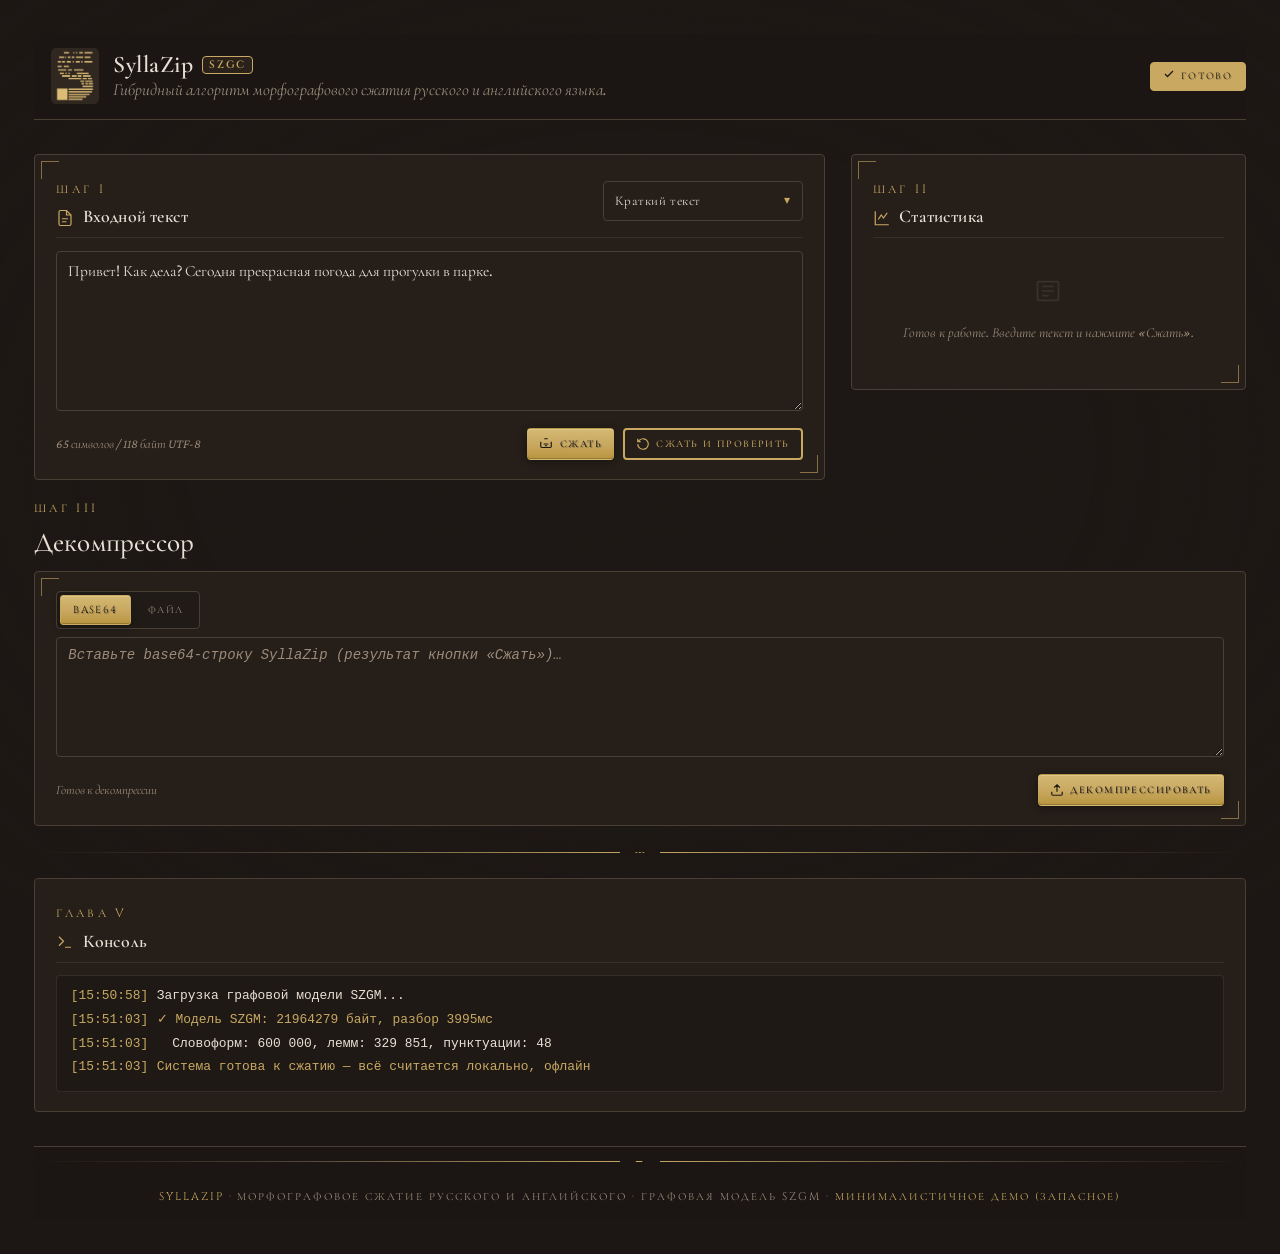
<file: web/index.html>
<!DOCTYPE html>
<html lang="ru">
<head>
  <meta charset="utf-8" />
  <meta name="viewport" content="width=device-width, initial-scale=1.0" />
  <meta name="description" content="SyllaZip (SZGC) — морфографовое сжатие русского и английского текста: словарь словоформ + детерминированная графовая модель контекста + целочисленный range-кодер." />
  <meta name="author" content="SyllaZip Project" />
  <title>SyllaZip — Морфографовое сжатие русского и английского</title>

  <link rel="icon" href="./favicon.ico" sizes="any" />
  <link rel="icon" type="image/png" href="./icons/icon-192.png" />
  <link rel="apple-touch-icon" href="./apple-touch-icon.png" />

  <!-- Styles — academia tokens, then components -->
  <link rel="stylesheet" href="./css/academia.css" />
  <link rel="stylesheet" href="./css/components.css" />
</head>
<body>
  <!-- ===================== Header ===================== -->
  <header class="site-header">
    <div class="container-wide site-header__inner">
      <div class="site-header__brand">
        <img src="./images/SyllazipWeb.png" alt="SyllaZip" class="site-header__logo" style="margin-left: 1rem" />
        <div>
          <h1 class="site-header__title">
            SyllaZip <span class="ver">SZGC</span>
          </h1>
          <p class="site-header__subtitle">
            Гибридный алгоритм морфографового сжатия русского и английского языка.
          </p>
        </div>
      </div>
      <div id="status-badge" class="status-badge status-badge--loading" title="Статус системы">
        <span id="status-icon"><span class="status-badge__spinner"></span></span>
        <span id="status-text">Инициализация…</span>
      </div>
    </div>
  </header>

  <!-- ===================== Main ===================== -->
  <main class="container-wide section">

    <!-- Loading progress card (visible during init only) -->
    <div id="loading-card" class="card mb-2" style="display:none;">
      <div class="loading-card">
        <div class="spinner"></div>
        <div>
          <p class="spinner-label" id="loading-text">Загрузка…</p>
          <p class="spinner-sub" id="loading-sub">Загрузка графовой модели SZGM…</p>
        </div>
      </div>
    </div>

    <!-- ====== Входной текст + Статистика ====== -->
    <div class="grid-2">

      <!-- Input -->
      <div class="space-y-2">
        <div class="card corner-flourish card--hover">
          <div class="card__header">
            <div>
              <span class="volume-label">Шаг I</span>
              <h2 class="card__title">
                <svg class="icon" viewBox="0 0 24 24" fill="none" stroke="currentColor" stroke-width="1.6">
                  <path d="M14 2H6a2 2 0 0 0-2 2v16a2 2 0 0 0 2 2h12a2 2 0 0 0 2-2V8z"/>
                  <path d="M14 2v6h6M8 13h8M8 17h6"/>
                </svg>
                Входной текст
              </h2>
            </div>
            <div class="sample-select">
              <select id="sample-select" aria-label="Образец текста" disabled>
                <option value="" disabled>— Образец —</option>
              </select>
            </div>
          </div>

          <textarea
            id="input-text"
            class="textarea"
            placeholder="Введите текст для сжатия…"
            disabled
          ></textarea>

          <div class="flex-between mt-2">
            <span class="field-meta">
              <span id="char-count">0</span> символов / <span id="byte-count">0</span> байт UTF-8
            </span>
            <div class="flex gap-2">
              <button id="btn-compress" class="btn btn--primary btn--sm" data-action="compress" disabled>
                <svg class="icon" viewBox="0 0 24 24" fill="none" stroke="currentColor" stroke-width="2">
                  <path d="M21 8v8a2 2 0 0 1-2 2H5a2 2 0 0 1-2-2V8"/>
                  <path d="M9 3h6M8 12h8M10 15h4"/>
                </svg>
                Сжать
              </button>
              <button id="btn-full-cycle" class="btn btn--secondary btn--sm" data-action="full-cycle" disabled>
                <svg class="icon" viewBox="0 0 24 24" fill="none" stroke="currentColor" stroke-width="2">
                  <path d="M3 12a9 9 0 1 0 3-6.7L3 8M3 3v5h5"/>
                </svg>
                Сжать и проверить
              </button>
            </div>
          </div>
        </div>
      </div>

      <!-- Stats panel -->
      <div>
        <div class="card corner-flourish card--hover">
          <div class="card__header">
            <div>
              <span class="volume-label">Шаг II</span>
              <h2 class="card__title">
                <svg class="icon" viewBox="0 0 24 24" fill="none" stroke="currentColor" stroke-width="1.6">
                  <path d="M3 3v18h18"/>
                  <path d="M7 14l4-6 3 4 5-7"/>
                </svg>
                Статистика
              </h2>
            </div>
          </div>
          <div id="stats-panel">
            <!-- populated by stats-renderer.js -->
          </div>
        </div>
      </div>
    </div>

    <!-- ====== Декомпрессор (base64 / файл) ====== -->
    <section id="decoder-section">
      <span class="volume-label"><br>Шаг III</span>
      <h2 class="section-title">Декомпрессор</h2>
      <div class="card corner-flourish card--hover">
        <div class="flex-between mb-2">
          <div class="pill-group" role="tablist" aria-label="Источник данных для декомпрессии">
            <button type="button" class="pill is-active" data-decoder-tab="base64" role="tab" aria-selected="true">Base64</button>
            <button type="button" class="pill" data-decoder-tab="file" role="tab" aria-selected="false">Файл</button>
          </div>
          <button type="button" id="btn-decoder-reset" class="btn btn--ghost btn--sm is-hidden" data-action="decoder-reset">
            <svg class="icon" viewBox="0 0 24 24" fill="none" stroke="currentColor" stroke-width="2">
              <path d="M3 12a9 9 0 1 0 3-6.7L3 8M3 3v5h5"/>
            </svg>
            Очистить
          </button>
        </div>

        <!-- Base64 panel -->
        <div id="decoder-base64-panel" class="decoder-panel">
          <textarea
            id="decoder-base64-input"
            class="textarea textarea--mono"
            placeholder="Вставьте base64-строку SyllaZip (результат кнопки «Сжать»)…"
            style="min-height:120px;"
            disabled
          ></textarea>
        </div>

        <!-- File panel -->
        <div id="decoder-file-panel" class="decoder-panel is-hidden">
          <div
            id="decoder-dropzone"
            class="dropzone"
            role="button"
            tabindex="0"
            aria-label="Перетащите или выберите .sz файл"
          >
            <svg class="dropzone__icon" viewBox="0 0 24 24" fill="none" stroke="currentColor" stroke-width="1.5">
              <path d="M21 15v4a2 2 0 0 1-2 2H5a2 2 0 0 1-2-2v-4M17 8l-5-5-5 5M12 3v12"/>
            </svg>
            <div class="dropzone__text" id="decoder-file-info">
              Перетащите .sz файл сюда или нажмите для выбора
            </div>
          </div>
          <input
            type="file"
            id="decoder-file-input"
            accept=".sz,application/octet-stream"
            class="is-hidden"
          />
        </div>

        <div class="flex-between mt-2">
          <span class="field-meta" id="decoder-status">Готов к декомпрессии</span>
          <button id="btn-decode" class="btn btn--primary btn--sm" data-action="decoder-decode" disabled>
            <svg class="icon" viewBox="0 0 24 24" fill="none" stroke="currentColor" stroke-width="2">
              <path d="M21 15v4a2 2 0 0 1-2 2H5a2 2 0 0 1-2-2v-4M17 8l-5-5-5 5M12 3v12"/>
            </svg>
            Декомпрессировать
          </button>
        </div>

        <div id="decoder-error" class="verification verification--err mt-2 is-hidden" role="alert"></div>

        <div id="decoder-output-wrap" class="mt-2 is-hidden">
          <div class="decoder-output__header">
            <span class="field-meta" id="decoder-output-meta"></span>
            <div class="flex gap-2">
              <button type="button" class="btn btn--ghost btn--sm" data-action="decoder-copy">
                <svg class="icon" viewBox="0 0 24 24" fill="none" stroke="currentColor" stroke-width="1.6">
                  <rect x="9" y="9" width="13" height="13" rx="2"/>
                  <path d="M5 15H4a2 2 0 0 1-2-2V4a2 2 0 0 1 2-2h9a2 2 0 0 1 2 2v1"/>
                </svg>
                Копировать
              </button>
              <button type="button" class="btn btn--ghost btn--sm" data-action="decoder-download">
                <svg class="icon" viewBox="0 0 24 24" fill="none" stroke="currentColor" stroke-width="1.6">
                  <path d="M21 15v4a2 2 0 0 1-2 2H5a2 2 0 0 1-2-2v-4M7 10l5 5 5-5M12 15V3"/>
                </svg>
                Скачать .txt
              </button>
            </div>
          </div>
          <pre id="decoder-output-pre" class="code-block code-block--break" style="max-height:320px;"></pre>
        </div>
      </div>
    </section>

    <!-- Ornate divider — only when results exist -->
    <hr id="divider-results" class="ornate-divider is-hidden" data-glyph="star" />

    <!-- ====== Глава IV — Результаты ====== -->
    <section id="results-section" style="display:none;">
      <span class="volume-label">Глава IV</span>
      <h2 class="section-title">Результаты</h2>

      <div id="tabs-container">
        <!-- Tabs list -->
        <div class="tabs__list" role="tablist">
          <button class="tabs__trigger" data-tab="decompressed" role="tab">
            <svg class="icon" viewBox="0 0 24 24" fill="none" stroke="currentColor" stroke-width="1.6">
              <path d="M14 2H6a2 2 0 0 0-2 2v16a2 2 0 0 0 2 2h12a2 2 0 0 0 2-2V8z"/>
              <path d="M14 2v6h6"/>
            </svg>
            Результат
          </button>
          <button class="tabs__trigger" data-tab="hex" role="tab">
            <svg class="icon" viewBox="0 0 24 24" fill="none" stroke="currentColor" stroke-width="1.6">
              <path d="M4 19.5A2.5 2.5 0 0 1 6.5 17H20"/>
              <path d="M6.5 2H20v20H6.5A2.5 2.5 0 0 1 4 19.5v-15A2.5 2.5 0 0 1 6.5 2z"/>
            </svg>
            Hex-дамп
          </button>
          <button class="tabs__trigger" data-tab="base64" role="tab">
            <svg class="icon" viewBox="0 0 24 24" fill="none" stroke="currentColor" stroke-width="1.6">
              <rect x="9" y="9" width="13" height="13" rx="2"/>
              <path d="M5 15H4a2 2 0 0 1-2-2V4a2 2 0 0 1 2-2h9a2 2 0 0 1 2 2v1"/>
            </svg>
            Base64
          </button>
          <button class="tabs__trigger" data-tab="wordtable" role="tab">
            <svg class="icon" viewBox="0 0 24 24" fill="none" stroke="currentColor" stroke-width="1.6">
              <ellipse cx="12" cy="5" rx="9" ry="3"/>
              <path d="M3 5v14a9 3 0 0 0 18 0V5"/>
              <path d="M3 12a9 3 0 0 0 18 0"/>
            </svg>
            Токены блока
          </button>
        </div>

        <!-- Decompressed panel -->
        <div class="tabs__panel" data-tabpanel="decompressed" role="tabpanel">
          <div class="card">
            <div id="decompressed-pre"></div>
          </div>
        </div>

        <!-- Hex panel -->
        <div class="tabs__panel" data-tabpanel="hex" role="tabpanel">
          <div class="card">
            <div class="card__header">
              <h3 class="card__title">Hex-дамп</h3>
              <button class="btn btn--ghost btn--sm" data-action="copy-hex">
                <svg class="icon" viewBox="0 0 24 24" fill="none" stroke="currentColor" stroke-width="1.6">
                  <rect x="9" y="9" width="13" height="13" rx="2"/>
                  <path d="M5 15H4a2 2 0 0 1-2-2V4a2 2 0 0 1 2-2h9a2 2 0 0 1 2 2v1"/>
                </svg>
                Копировать
              </button>
            </div>
            <pre id="hex-pre" class="code-block"></pre>
            <p class="field-meta mt-1" id="hex-meta">0 байт всего</p>
          </div>
        </div>

        <!-- Base64 panel -->
        <div class="tabs__panel" data-tabpanel="base64" role="tabpanel">
          <div class="card">
            <div class="card__header">
              <h3 class="card__title">Base64</h3>
              <button class="btn btn--ghost btn--sm" data-action="copy-base64">
                <svg class="icon" viewBox="0 0 24 24" fill="none" stroke="currentColor" stroke-width="1.6">
                  <rect x="9" y="9" width="13" height="13" rx="2"/>
                  <path d="M5 15H4a2 2 0 0 1-2-2V4a2 2 0 0 1 2-2h9a2 2 0 0 1 2 2v1"/>
                </svg>
                Копировать
              </button>
            </div>
            <pre id="base64-pre" class="code-block code-block--break"></pre>
          </div>
        </div>

        <!-- Токены блока panel -->
        <div class="tabs__panel" data-tabpanel="wordtable" role="tabpanel">
          <div class="card">
            <div class="card__header">
              <h3 class="card__title">Токены блока</h3>
            </div>
            <div id="word-table-inner"></div>
          </div>
        </div>
      </div>
    </section>

    <!-- Ornate divider — only when lemmas exist -->
    <hr id="divider-lean" class="ornate-divider is-hidden" data-glyph="leaf" />

    <!-- ====== Леммы текста ====== -->
    <div id="lean-map-card" class="card corner-flourish card--hover" style="display:none;">
      <div class="card__header">
        <div>
          <span class="volume-label">Приложение</span>
          <h2 class="card__title">
            <svg class="icon" viewBox="0 0 24 24" fill="none" stroke="currentColor" stroke-width="1.6">
              <ellipse cx="12" cy="5" rx="9" ry="3"/>
              <path d="M3 5v14a9 3 0 0 0 18 0V5"/>
              <path d="M3 12a9 3 0 0 0 18 0"/>
            </svg>
            Леммы текста (<span id="lemma-count">0</span> из <span id="global-lemma-count">?</span> в модели)
          </h2>
          <p class="card__subtitle">
            Словарная словоформа кодируется рангом; лемма восстанавливается из таблицы модели SZGM.
            Оверхеда в сжатом блоке нет.
          </p>
        </div>
      </div>
      <div id="lemma-wrap" class="lemma-wrap"></div>
    </div>

    <!-- Ornate divider — only when console has any logs -->
    <hr id="divider-console" class="ornate-divider is-hidden" data-glyph="diamond" />

    <!-- ====== Консоль ====== -->
    <div class="card">
      <div class="card__header">
        <div>
          <span class="volume-label">Глава V</span>
          <h2 class="card__title">
            <svg class="icon" viewBox="0 0 24 24" fill="none" stroke="currentColor" stroke-width="1.6">
              <path d="M4 17l6-6-6-6M12 19h8"/>
            </svg>
            Консоль
          </h2>
        </div>
      </div>
      <div id="console" class="console" aria-live="polite"></div>
    </div>
  </main>

  <!-- ===================== Footer ===================== -->
  <footer class="site-footer">
    <div class="container-wide site-footer__inner">
      <hr class="ornate-divider" data-glyph="flower" style="margin-top:0;" />
      <p>
        <span class="accent">SyllaZip</span> &middot;
        Морфографовое сжатие русского и английского &middot;
        Графовая модель SZGM &middot;
        <a href="./demo.html">минималистичное демо (запасное)</a>
      </p>
    </div>
  </footer>

  <!-- ====== скрипты ====== -->
  <script src="./szgc.js"></script>
  <script src="./js/utils.js"></script>
  <script src="./js/tabs-controller.js"></script>
  <script src="./js/stats-renderer.js"></script>
  <script src="./js/compression-handler.js"></script>
  <script src="./js/decoder-controller.js"></script>
  <script src="./js/ui-controller.js"></script>
  <script src="./js/main.js"></script>
</body>
</html>
</file>
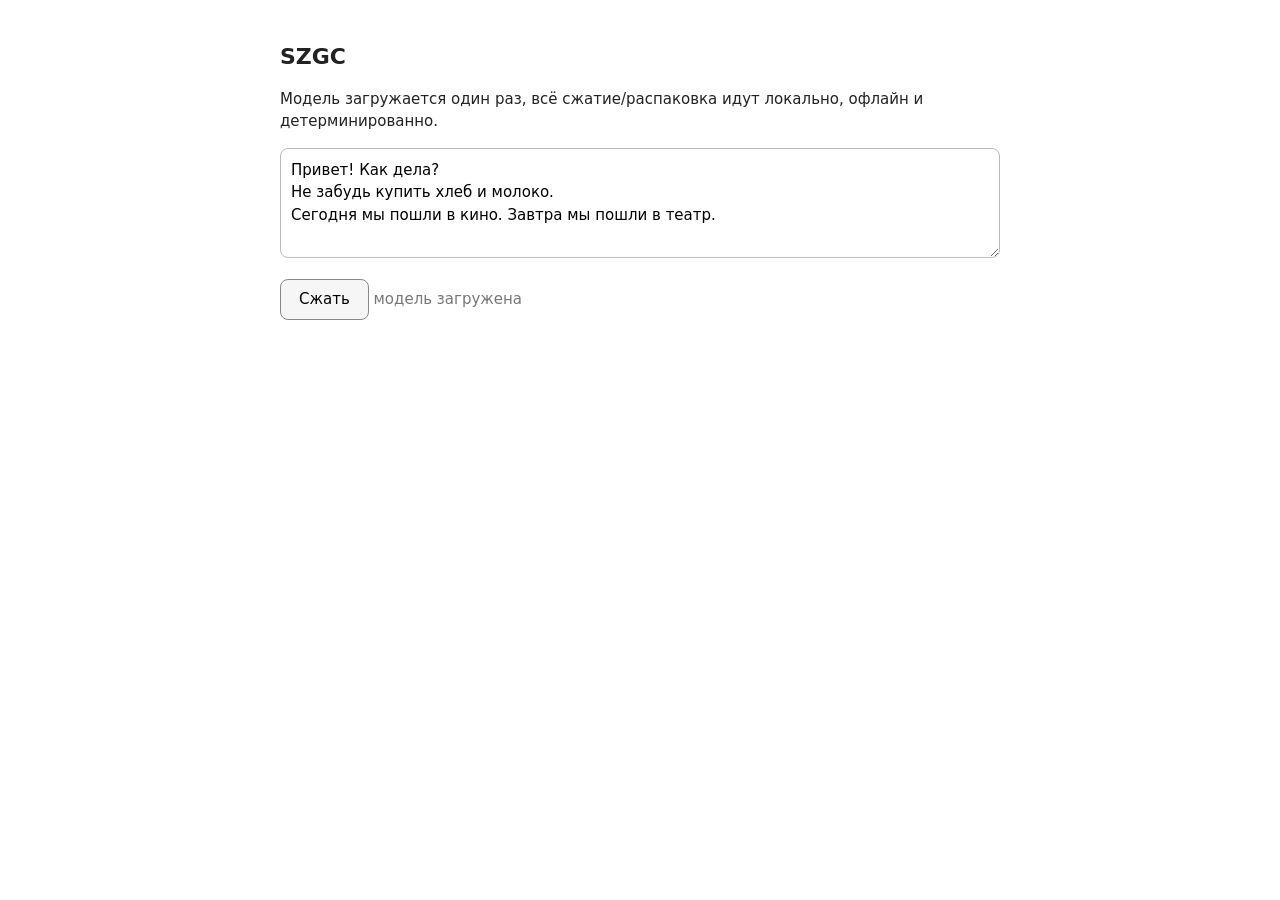
<file: web/demo.html>
<!doctype html>
<html lang="ru">
<head>
<meta charset="utf-8">
<title>SZGC — минималистичное демо (запасное)</title>
<style>
  body { font: 15px/1.5 system-ui, sans-serif; max-width: 720px; margin: 40px auto; padding: 0 16px; color: #222; }
  h1 { font-size: 22px; }
  textarea { width: 100%; box-sizing: border-box; height: 110px; font: inherit; padding: 10px; border: 1px solid #bbb; border-radius: 8px; }
  button { font: inherit; padding: 8px 18px; border-radius: 8px; border: 1px solid #888; background: #f6f6f6; cursor: pointer; }
  button:disabled { opacity: .5; cursor: default; }
  #status { color: #777; min-height: 1.4em; }
  table { border-collapse: collapse; margin-top: 12px; width: 100%; }
  td, th { border: 1px solid #ddd; padding: 6px 10px; text-align: left; }
  .win { color: #0a7d32; font-weight: 600; }
  .lose { color: #b03020; }
  code { background: #f4f4f4; padding: 1px 5px; border-radius: 4px; }
</style>
</head>
<body>
<h1>SZGC</h1>
Модель загружается один раз, всё сжатие/распаковка идут локально,
офлайн и детерминированно.</p>
<p><textarea id="text">Привет! Как дела?
Не забудь купить хлеб и молоко.
Сегодня мы пошли в кино. Завтра мы пошли в театр.</textarea></p>
<p><button id="go" disabled>Загрузка модели…</button>
<span id="status">инициализация…</span></p>
<table id="tbl" hidden>
  <tr><th>Кодек</th><th>Размер</th><th>К исходному</th></tr>
</table>
<p id="rt"></p>
<script src="szgc.js"></script>
<script>
const tbl = document.getElementById('tbl');
const status = document.getElementById('status');
const btn = document.getElementById('go');

// модель лежит в корне проекта; пробуем оба варианта пути
const urls = ['../graph-model.bin', './graph-model.bin', './model/graph-model.bin'];
(function tryFetch(i) {
  if (i >= urls.length) {
    status.textContent = 'не найден graph-model.bin — запустите http-сервер из корня проекта: python3 -m http.server';
    return;
  }
  fetch(urls[i])
    .then(r => { if (!r.ok) throw new Error(r.status); return r.arrayBuffer(); })
    .then(buf => {
      SZGC.loadModel(new Uint8Array(buf));
      status.textContent = 'модель загружена';
      btn.disabled = false;
      btn.textContent = 'Сжать';
    })
    .catch(() => tryFetch(i + 1));
})(0);

btn.onclick = () => {
  const t = document.getElementById('text').value;
  const raw = new TextEncoder().encode(t).length;
  const blob = SZGC.compress(t);
  const back = SZGC.decompress(blob);
  const ok = back === t;
  const rows = [['исходный', raw, 100], ['SZGC', blob.length, 100 * blob.length / raw]];
  tbl.hidden = false;
  tbl.innerHTML = '<tr><th>Кодек</th><th>Размер</th><th>К исходному</th></tr>' +
    rows.map(([n, s, p]) => `<tr><td>${n}</td><td>${s} Б</td><td>${p.toFixed(0)}%</td></tr>`).join('');
  document.getElementById('rt').innerHTML = ok
    ? '<span class="win">round-trip OK</span>'
    : '<span class="lose">round-trip FAIL</span>';
};
</script>
</body>
</html>
</file>
<file: web/css/academia.css>
/* =========================================================================
   SyllaZip — Academia / Classical Design System
   Global tokens, fonts, textures, vignette, flourishes, dividers, arch-tops.
   ========================================================================= */

/* Google Fonts — Cormorant Garamond (headings), Crimson Pro (body), Cinzel (display/labels) */
@import url('https://fonts.googleapis.com/css2?family=Cormorant+Garamond:ital,wght@0,300;0,400;0,500;0,600;0,700;1,400;1,500&family=Crimson+Pro:ital,wght@0,300;0,400;0,500;0,600;0,700;1,400;1,500&family=Cinzel:wght@400;500;600;700&display=swap');

/* ----------------------- Design Tokens ----------------------- */
:root {
  /* Foundation */
  --bg-mahogany:      #1C1714; /* deep mahogany — page background */
  --bg-aged-oak:      #251E19; /* aged oak — card/panel surface */
  --bg-aged-oak-50:   rgba(37, 30, 25, 0.50);
  --bg-aged-oak-30:   rgba(37, 30, 25, 0.30);
  --fg-parchment:     #E8DFD4; /* antique parchment — primary text */
  --muted-leather:    #3D332B; /* worn leather — tertiary backgrounds */
  --muted-ink:        #9C8B7A; /* faded ink — secondary text, labels */
  --border-wood:      #4A3F35; /* wood grain — borders, dividers */
  --border-wood-50:   rgba(74, 63, 53, 0.50);

  /* Accents */
  --brass:            #C9A962; /* polished brass — primary interactive */
  --brass-hi:         #D4B872; /* brass highlight (top of gradient) */
  --brass-lo:         #B8953F; /* brass shadow (bottom of gradient) */
  --brass-deep:       #A6863A; /* deep brass */
  --brass-glow:       rgba(201, 169, 98, 0.30);
  --crimson:          #8B2635; /* library crimson — emphasis */
  --crimson-deep:     #5A1822; /* crimson shadow */
  --crimson-fg:       #E8DFD4; /* parchment on crimson */

  /* Fonts */
  --font-heading: "Cormorant Garamond", "Crimson Pro", Georgia, serif;
  --font-body:    "Crimson Pro", "Cormorant Garamond", Georgia, serif;
  --font-display: "Cinzel", "Cormorant Garamond", Georgia, serif;
  --font-mono:    "JetBrains Mono", ui-monospace, "SF Mono", Menlo, Consolas, monospace;

  /* Radii */
  --radius-default: 4px;
  --radius-arch-top: 40% 40% 0 0 / 20% 20% 0 0;

  /* Shadows */
  --shadow-card-hover: 0 8px 24px rgba(0, 0, 0, 0.30);
  --shadow-emboss:
    inset 0 1px 0 rgba(255, 255, 255, 0.20),
    inset 0 -1px 0 rgba(0, 0, 0, 0.20),
    0 2px 8px rgba(0, 0, 0, 0.30);
  --shadow-emboss-hover:
    inset 0 1px 0 rgba(255, 255, 255, 0.20),
    inset 0 -1px 0 rgba(0, 0, 0, 0.20),
    0 4px 12px rgba(201, 169, 98, 0.30);
  --shadow-wax-seal:
    inset 0 2px 4px rgba(255, 255, 255, 0.20),
    inset 0 -2px 4px rgba(0, 0, 0, 0.30),
    0 4px 8px rgba(0, 0, 0, 0.40);

  /* Brass button gradient */
  --gradient-brass: linear-gradient(180deg, #D4B872 0%, #C9A962 50%, #B8953F 100%);

  /* Spacing */
  --space-section-y: 4rem;
  --space-block: 1.5rem;
}

/* ----------------------- Global Reset ----------------------- */
*,
*::before,
*::after {
  box-sizing: border-box;
}

html, body {
  margin: 0;
  padding: 1rem;
  background-color: var(--bg-mahogany);
  color: var(--fg-parchment);
  font-family: var(--font-body);
  font-size: 17px;
  line-height: 1.625;
  -webkit-font-smoothing: antialiased;
  -moz-osx-font-smoothing: grayscale;
  text-rendering: optimizeLegibility;
}

body {
  min-height: 100vh;
  display: flex;
  flex-direction: column;
  position: relative;
}

/* Page main fills available height; footer drops to bottom on short pages */
main {
  flex: 1 0 auto;
  width: 100%;
}
footer {
  flex-shrink: 0;
}

/* ----------------------- Atmospheric Overlays ----------------------- */
/* Aged paper grain — fractal noise, very subtle, fixed over viewport */
body::before {
  content: "";
  position: fixed;
  inset: 0;
  pointer-events: none;
  z-index: 1;
  opacity: 0.03;
  mix-blend-mode: overlay;
  background-image:
    url("data:image/svg+xml;utf8,<svg xmlns='http://www.w3.org/2000/svg' width='220' height='220'><filter id='n'><feTurbulence type='fractalNoise' baseFrequency='0.9' numOctaves='2' seed='7'/><feColorMatrix type='matrix' values='0 0 0 0 0.92  0 0 0 0 0.87  0 0 0 0 0.78  0 0 0 0.6 0'/></filter><rect width='100%' height='100%' filter='url(%23n)'/></svg>");
}

/* Vignette — radial darkening from center outward, fixed overlay */
body::after {
  content: "";
  position: fixed;
  inset: 0;
  pointer-events: none;
  z-index: 2;
  background: radial-gradient(ellipse at center,
    transparent 0%,
    transparent 50%,
    rgba(28, 23, 20, 0.40) 100%);
}

/* Make sure interactive elements still receive clicks */
header, main, footer { position: relative; z-index: 3; }

/* ----------------------- Typography ----------------------- */
h1, h2, h3, h4, h5, h6 {
  font-family: var(--font-heading);
  font-weight: 500;
  letter-spacing: 0.01em;
  color: var(--fg-parchment);
  margin: 0;
  line-height: 1.15;
}

p { margin: 0 0 1em 0; }

a {
  color: var(--brass);
  text-decoration: none;
  transition: color 200ms ease-out, letter-spacing 200ms ease-out;
}
a:hover {
  color: var(--brass-hi);
  letter-spacing: 0.02em;
  text-decoration: underline;
  text-underline-offset: 4px;
}

::selection {
  background: var(--brass);
  color: var(--bg-mahogany);
}

/* ----------------------- Signature Patterns ----------------------- */

/* Arch-top border radius — cathedral window / library alcove */
.arch-top {
  border-radius: var(--radius-arch-top);
  overflow: hidden;
}

/* Ornate corner frame — large brass L-brackets on the major frames */
.ornate-frame {
  position: relative;
}
.ornate-frame::before,
.ornate-frame::after {
  content: "";
  position: absolute;
  width: 40px;
  height: 40px;
  border: 2px solid var(--brass);
  pointer-events: none;
  transition: opacity 300ms ease-out;
}
.ornate-frame::before {
  top: -1px;
  left: -1px;
  border-right: none;
  border-bottom: none;
}
.ornate-frame::after {
  bottom: -1px;
  right: -1px;
  border-left: none;
  border-top: none;
}

/* Subtle corner flourishes for cards (24px brackets) */
.corner-flourish {
  position: relative;
}
.corner-flourish::before,
.corner-flourish::after {
  content: "";
  position: absolute;
  width: 18px;
  height: 18px;
  border: 1px solid var(--brass);
  opacity: 0.6;
  transition: opacity 300ms ease-out;
  pointer-events: none;
}
.corner-flourish::before {
  top: 6px;
  left: 6px;
  border-right: none;
  border-bottom: none;
}
.corner-flourish::after {
  bottom: 6px;
  right: 6px;
  border-left: none;
  border-top: none;
}
.corner-flourish:hover::before,
.corner-flourish:hover::after,
.ornate-frame:hover::before,
.ornate-frame:hover::after {
  opacity: 1;
}

/* Ornate divider — gradient line + centered glyph */
.ornate-divider {
  position: relative;
  height: 1px;
  width: 100%;
  background: linear-gradient(90deg,
    transparent 0%,
    var(--border-wood) 20%,
    var(--brass) 50%,
    var(--border-wood) 80%,
    transparent 100%);
  margin: 1.5rem 0;
  border: none;
}
.ornate-divider::before {
  content: "\2726"; /* heavy four-pointed star, can be overridden */
  position: absolute;
  left: 50%;
  top: 50%;
  transform: translate(-50%, -50%);
  font-family: var(--font-display);
  color: var(--brass);
  font-size: 14px;
  background: var(--bg-mahogany);
  padding: 0 14px;
  line-height: 1;
}
/* Variant glyphs the page may opt into via data-glyph attribute */
.ornate-divider[data-glyph="leaf"]::before   { content: "\2767"; } /* ❧ */
.ornate-divider[data-glyph="flower"]::before { content: "\2766"; } /* ❦ */
.ornate-divider[data-glyph="star"]::before   { content: "\2736"; } /* ✶ */
.ornate-divider[data-glyph="diamond"]::before{ content: "\2724"; } /* ✤ */

/* Volume label — Cinzel, uppercase, brass, wide tracking */
.volume-label {
  display: inline-block;
  font-family: var(--font-display);
  font-size: 0.7rem;
  text-transform: uppercase;
  letter-spacing: 0.28em;
  color: var(--brass);
  margin: 0 0 0.5rem 0;
}

/* Section title (Cormorant Garamond, large) */
.section-title {
  font-family: var(--font-heading);
  font-size: 1.6rem;
  font-weight: 500;
  color: var(--fg-parchment);
  letter-spacing: 0.005em;
  margin: 0 0 0.75rem 0;
}

/* Subtitle / description under a section title */
.section-subtitle {
  font-family: var(--font-body);
  font-size: 0.95rem;
  color: var(--muted-ink);
  font-style: italic;
  margin: 0 0 0.5rem 0;
}

/* Drop cap — Cinzel, brass, engraved shadow */
.drop-cap::first-letter {
  font-family: var(--font-display);
  font-size: 4.5rem;
  float: left;
  margin: 0.05em 0.5rem 0 0;
  line-height: 0.8;
  color: var(--brass);
  text-shadow: 2px 2px 4px rgba(0, 0, 0, 0.30),
              -1px -1px 1px rgba(255, 255, 255, 0.10);
}

/* Engraved text effect — pressed-into-metal */
.engraved {
  text-shadow:
    1px 1px 1px rgba(0, 0, 0, 0.40),
    -1px -1px 1px rgba(255, 255, 255, 0.10);
}

/* Monospace utility (hex dump, base64, console, word table) */
.mono {
  font-family: var(--font-mono);
  font-size: 0.8rem;
  letter-spacing: 0;
}

/* ----------------------- Layout helpers ----------------------- */
.container-wide {
  max-width: 1280px;
  margin: 0 auto;
  padding: 0 1rem;
}
@media (min-width: 640px) { .container-wide { padding: 0 1.5rem; } }
@media (min-width: 1024px) { .container-wide { padding: 0 2rem; } }

.container-narrow {
  max-width: 896px;
  margin: 0 auto;
  padding: 0 1rem;
}

/* Section rhythm */
.section {
  padding: 1.5rem 0;
}
@media (min-width: 768px) {
  .section { padding: 2rem 0; }
}

/* Responsive grid — 2-column on lg, stack on mobile */
.grid-2 {
  display: grid;
  grid-template-columns: 1fr;
  gap: 1.5rem;
}
@media (min-width: 1024px) {
  .grid-2 {
    grid-template-columns: 2fr 1fr;
  }
}

/* Wax-seal badge (used sparingly for "new" / "featured" items) */
.wax-seal {
  display: inline-flex;
  align-items: center;
  justify-content: center;
  width: 32px;
  height: 32px;
  border-radius: 50%;
  background: radial-gradient(circle at 40% 35%, #B5344A 0%, var(--crimson) 45%, var(--crimson-deep) 100%);
  color: var(--crimson-fg);
  font-family: var(--font-display);
  font-size: 0.7rem;
  box-shadow: var(--shadow-wax-seal);
  position: absolute;
  top: -12px;
  right: 24px;
}

/* Sepia-to-color transition for arch-top images */
.sepia-reveal {
  filter: sepia(0.6) contrast(0.95) brightness(0.9);
  transition: filter 700ms ease-out, transform 700ms ease-out;
}
.sepia-reveal:hover {
  filter: sepia(0) contrast(1) brightness(1);
  transform: scale(1.05);
}

/* Respect reduced motion */
@media (prefers-reduced-motion: reduce) {
  *, *::before, *::after {
    animation-duration: 0.01ms !important;
    animation-iteration-count: 1 !important;
    transition-duration: 0.01ms !important;
  }
}

/* Focus ring — brass, with mahogany offset for accessibility */
:focus-visible {
  outline: none;
  box-shadow: 0 0 0 2px var(--bg-mahogany), 0 0 0 4px var(--brass);
  border-radius: var(--radius-default);
}

/* Scrollbar — slim, mahogany/oak themed */
::-webkit-scrollbar {
  width: 10px;
  height: 10px;
}
::-webkit-scrollbar-track {
  background: var(--bg-mahogany);
}
::-webkit-scrollbar-thumb {
  background: var(--border-wood);
  border-radius: 4px;
  border: 2px solid var(--bg-mahogany);
}
::-webkit-scrollbar-thumb:hover {
  background: var(--brass-lo);
}

/* ----------------------- Header (sticky, sticky-to-top) ----------------------- */
.site-header {
  position: sticky;
  top: 0;
  z-index: 50;
  background: rgba(28, 23, 20, 0.92);
  backdrop-filter: blur(8px);
  -webkit-backdrop-filter: blur(8px);
  border-bottom: 1px solid var(--border-wood);
}
.site-header__inner {
  display: flex;
  align-items: center;
  justify-content: space-between;
  gap: 1rem;
  padding: 0.85rem 0;
}
.site-header__brand {
  display: flex;
  align-items: center;
  gap: 0.85rem;
}
.site-header__logo {
  width: 48px;
  height: 56px; /* arch-top ratio */
  flex-shrink: 0;
  transition: transform 300ms ease-out;
}
.site-header__logo:hover {
  transform: scale(1.05);
}
.site-header__title {
  font-family: var(--font-heading);
  font-size: 1.4rem;
  font-weight: 600;
  letter-spacing: 0.02em;
  color: var(--fg-parchment);
  display: flex;
  align-items: center;
  gap: 0.5rem;
  flex-wrap: wrap;
}
.site-header__title .ver {
  font-family: var(--font-display);
  font-size: 0.62rem;
  text-transform: uppercase;
  letter-spacing: 0.18em;
  color: var(--brass);
  padding: 2px 6px;
  border: 1px solid var(--brass);
  border-radius: var(--radius-default);
  background: rgba(201, 169, 98, 0.08);
}
.site-header__subtitle {
  font-family: var(--font-body);
  font-size: 1.0rem;
  color: var(--muted-ink);
  font-style: italic;
  margin: 0;
  line-height: 1.35;
}
@media (max-width: 640px) {
  .site-header__subtitle { display: none; }
  .site-header__title { font-size: 1.15rem; }
}

/* ----------------------- Footer (sticky to bottom) ----------------------- */
.site-footer {
  border-top: 1px solid var(--border-wood);
  background: rgba(28, 23, 20, 0.95);
  margin-top: auto;
}
.site-footer__inner {
  padding: 0.85rem 0;
  text-align: center;
  font-family: var(--font-display);
  font-size: 0.65rem;
  letter-spacing: 0.18em;
  text-transform: uppercase;
  color: var(--muted-ink);
}
.site-footer__inner p {
  margin: 0;
  line-height: 1.6;
}
.site-footer__inner .accent { color: var(--brass); }

/* ----------------------- Loading progress card ----------------------- */
.loading-card {
  display: flex;
  align-items: center;
  gap: 1rem;
  padding: 1.25rem 1.5rem;
}
.loading-card .spinner {
  width: 28px;
  height: 28px;
  border: 2px solid var(--border-wood);
  border-top-color: var(--brass);
  border-right-color: var(--brass);
  border-radius: 50%;
  animation: academia-spin 1.1s linear infinite;
  flex-shrink: 0;
}
@keyframes academia-spin {
  to { transform: rotate(360deg); }
}
.loading-card .spinner-label {
  font-family: var(--font-body);
  color: var(--fg-parchment);
  font-size: 0.95rem;
}
.loading-card .spinner-sub {
  font-family: var(--font-body);
  color: var(--muted-ink);
  font-size: 0.82rem;
  font-style: italic;
  margin-top: 0.25rem;
}
</file>
<file: web/css/components.css>
/* =========================================================================
   SyllaZip — Component-level styles
   Buttons, cards, tabs, badges, inputs, textarea, progress, console.
   ========================================================================= */

/* ----------------------- Cards ----------------------- */
.card {
  position: relative;
  background: var(--bg-aged-oak);
  border: 1px solid var(--border-wood);
  border-radius: var(--radius-default);
  padding: 1.1rem 1.25rem;
  transition: border-color 300ms ease-out, box-shadow 300ms ease-out;
}
.card--hover:hover {
  border-color: rgba(201, 169, 98, 0.5);
  box-shadow: var(--shadow-card-hover);
}
.card--hover:hover::before,
.card--hover:hover::after {
  opacity: 1;
}
.card--padded { padding: 1.35rem 1.6rem; }
.card--tight  { padding: 0.75rem 1rem; }

.card__header {
  display: flex;
  align-items: center;
  justify-content: space-between;
  gap: 0.6rem;
  padding-bottom: 0.55rem;
  border-bottom: 1px solid var(--border-wood-50);
  margin-bottom: 0.75rem;
}
.card__title {
  font-family: var(--font-heading);
  font-size: 1.05rem;
  font-weight: 600;
  color: var(--fg-parchment);
  display: flex;
  align-items: center;
  gap: 0.5rem;
  letter-spacing: 0.01em;
}
.card__title .icon { color: var(--brass); width: 18px; height: 18px; flex-shrink: 0; }
.card__subtitle {
  font-family: var(--font-body);
  font-size: 0.8rem;
  color: var(--muted-ink);
  font-style: italic;
  margin: 0.35rem 0 0 0;
  line-height: 1.45;
}

/* ----------------------- Buttons ----------------------- */
.btn {
  display: inline-flex;
  align-items: center;
  justify-content: center;
  gap: 0.4rem;
  padding: 0.4rem 0.8rem;
  border-radius: var(--radius-default);
  font-family: var(--font-display);
  font-size: 0.7rem;
  font-weight: 500;
  letter-spacing: 0.14em;
  text-transform: uppercase;
  cursor: pointer;
  border: 1px solid transparent;
  background: transparent;
  color: var(--fg-parchment);
  transition: all 200ms ease-out;
  user-select: none;
  white-space: nowrap;
  min-height: 40px;
}
.btn:focus-visible {
  box-shadow: 0 0 0 2px var(--bg-mahogany), 0 0 0 4px var(--brass);
}
.btn .icon {
  width: 14px;
  height: 14px;
  flex-shrink: 0;
}
.btn:disabled {
  opacity: 0.45;
  pointer-events: none;
  cursor: not-allowed;
}

/* Primary — polished brass gradient */
.btn--primary {
  background: var(--gradient-brass);
  color: var(--bg-mahogany);
  box-shadow: var(--shadow-emboss);
  text-shadow:
    1px 1px 1px rgba(0, 0, 0, 0.40),
    -1px -1px 1px rgba(255, 255, 255, 0.10);
}
.btn--primary:hover {
  filter: brightness(1.10);
  box-shadow: var(--shadow-emboss-hover);
}
.btn--primary:active {
  box-shadow:
    inset 0 1px 2px rgba(0, 0, 0, 0.40),
    inset 0 -1px 1px rgba(255, 255, 255, 0.10);
}

/* Secondary — outlined brass, transforms to crimson on hover */
.btn--secondary {
  background: transparent;
  border: 2px solid var(--brass);
  color: var(--brass);
}
.btn--secondary:hover {
  border-color: var(--crimson);
  background: var(--crimson);
  color: var(--crimson-fg);
}
.btn--secondary:active {
  background: var(--crimson-deep);
  border-color: var(--crimson-deep);
}

/* Ghost — minimal, brass text + underline on hover */
.btn--ghost {
  background: transparent;
  color: var(--brass);
  padding: 0.32rem 0.55rem;
  letter-spacing: 0.11em;
  min-height: 32px;
}
.btn--ghost:hover {
  color: var(--brass-hi);
  text-decoration: underline;
  text-underline-offset: 4px;
}

/* Size variants */
.btn--sm { padding: 0.3rem 0.65rem; font-size: 0.6rem; min-height: 32px; }
.btn--lg { padding: 0.6rem 1.3rem; font-size: 0.76rem; min-height: 44px; }
.btn--block { width: 100%; }

/* ----------------------- Badges ----------------------- */
.badge {
  display: inline-flex;
  align-items: center;
  gap: 0.3rem;
  padding: 0.15rem 0.5rem;
  border-radius: var(--radius-default);
  font-family: var(--font-display);
  font-size: 0.58rem;
  letter-spacing: 0.14em;
  text-transform: uppercase;
  line-height: 1.35;
  border: 1px solid transparent;
  white-space: nowrap;
}
.badge .icon { width: 12px; height: 12px; }

/* Outline (wood grain) — default state badge */
.badge--outline {
  border-color: var(--border-wood);
  color: var(--fg-parchment);
  background: rgba(201, 169, 98, 0.04);
}
/* Brass — emphasis badge */
.badge--brass {
  border-color: var(--brass);
  color: var(--brass);
  background: rgba(201, 169, 98, 0.08);
}
/* Crimson — error / destructive badge */
.badge--crimson {
  border-color: var(--crimson);
  color: var(--crimson-fg);
  background: rgba(139, 38, 53, 0.20);
}
/* Amber — literal / "missing" indicator */
.badge--amber {
  border-color: #B8953F;
  color: #D4B872;
  background: rgba(184, 149, 63, 0.12);
}
/* Status: ready (brass filled) */
.badge--ready {
  background: var(--brass);
  color: var(--bg-mahogany);
  border-color: var(--brass);
  text-shadow: 1px 1px 1px rgba(0, 0, 0, 0.30);
}
/* Status: loading (brass outline, spinner inside) */
.badge--loading {
  border-color: var(--brass);
  color: var(--brass);
  background: rgba(201, 169, 98, 0.06);
}
.badge--loading .spinner-mini {
  width: 10px;
  height: 10px;
  border: 1.5px solid var(--border-wood);
  border-top-color: var(--brass);
  border-radius: 50%;
  animation: academia-spin 1.1s linear infinite;
  display: inline-block;
}
@keyframes academia-spin { to { transform: rotate(360deg); } }

/* ----------------------- Status badge (header) ----------------------- */
.status-badge {
  display: inline-flex;
  align-items: center;
  gap: 0.35rem;
  padding: 0.3rem 0.7rem;
  font-family: var(--font-display);
  font-size: 0.6rem;
  letter-spacing: 0.18em;
  text-transform: uppercase;
  border-radius: var(--radius-default);
  border: 1px solid var(--border-wood);
  background: rgba(74, 63, 53, 0.20);
  color: var(--muted-ink);
  max-width: 100%;
  overflow: hidden;
  text-overflow: ellipsis;
}
.status-badge--ready {
  background: var(--brass);
  color: var(--bg-mahogany);
  border-color: var(--brass);
  text-shadow: 1px 1px 1px rgba(0, 0, 0, 0.30);
}
.status-badge--loading {
  border-color: var(--brass);
  color: var(--brass);
  background: rgba(201, 169, 98, 0.06);
}
.status-badge--error {
  border-color: var(--crimson);
  color: var(--crimson-fg);
  background: rgba(139, 38, 53, 0.20);
}
.status-badge .icon {
  width: 12px;
  height: 12px;
  flex-shrink: 0;
}
.status-badge__spinner {
  width: 12px;
  height: 12px;
  border: 1.5px solid var(--border-wood);
  border-top-color: currentColor;
  border-radius: 50%;
  animation: academia-spin 1.1s linear infinite;
  display: inline-block;
}

/* ----------------------- Form controls ----------------------- */
.input,
.textarea,
.select-trigger {
  width: 100%;
  background: var(--bg-aged-oak);
  border: 1px solid var(--border-wood);
  border-radius: var(--radius-default);
  color: var(--fg-parchment);
  font-family: var(--font-body);
  font-size: 0.92rem;
  padding: 0.4rem 0.65rem;
  transition: border-color 200ms ease-out, box-shadow 200ms ease-out;
  outline: none;
}
.input::placeholder,
.textarea::placeholder {
  color: var(--muted-ink);
  font-style: italic;
}
.input:focus,
.textarea:focus,
.select-trigger:focus {
  border-color: var(--brass);
  box-shadow: 0 0 0 2px var(--bg-mahogany), 0 0 0 4px rgba(201, 169, 98, 0.30);
}
.textarea {
  min-height: 160px;
  resize: vertical;
  line-height: 1.5;
}
.textarea--mono {
  font-family: var(--font-mono);
  font-size: 0.82rem;
  line-height: 1.5;
}
.input:disabled,
.textarea:disabled,
.select-trigger:disabled {
  opacity: 0.5;
  cursor: not-allowed;
}

/* Sample select dropdown (native) — themed wrapper */
.field-label {
  display: block;
  font-family: var(--font-display);
  font-size: 0.6rem;
  text-transform: uppercase;
  letter-spacing: 0.18em;
  color: var(--muted-ink);
  margin-bottom: 0.3rem;
}

/* Inline meta — character count, byte count */
.field-meta {
  font-family: var(--font-body);
  font-size: 0.76rem;
  color: var(--muted-ink);
  font-style: italic;
}

/* ----------------------- Stats panel ----------------------- */
.stat-row {
  display: flex;
  align-items: baseline;
  justify-content: space-between;
  gap: 0.5rem;
  font-family: var(--font-body);
  font-size: 0.82rem;
  margin: 0.18rem 0;
}
.stat-row .label {
  color: var(--muted-ink);
  display: inline-flex;
  align-items: center;
  gap: 0.3rem;
}
.stat-row .label .icon { width: 12px; height: 12px; color: var(--brass); }
.stat-row .value {
  color: var(--fg-parchment);
  font-weight: 500;
}
.stat-row .value--accent { color: var(--brass); font-family: var(--font-heading); font-size: 1rem; }
.stat-row .value--crimson { color: var(--crimson); }

/* Big number block */
.stat-block {
  text-align: center;
  padding: 0.4rem 0.35rem;
  background: rgba(201, 169, 98, 0.04);
  border: 1px solid var(--border-wood-50);
  border-radius: var(--radius-default);
}
.stat-block__num {
  font-family: var(--font-heading);
  font-size: 1.4rem;
  font-weight: 600;
  color: var(--brass);
  line-height: 1.05;
}
.stat-block__num--crimson { color: var(--crimson); }
.stat-block__label {
  font-family: var(--font-body);
  font-size: 0.7rem;
  color: var(--muted-ink);
  font-style: italic;
  margin-top: 0.15rem;
}

/* Stats grid (2-col) */
.stats-grid-2 {
  display: grid;
  grid-template-columns: 1fr 1fr;
  gap: 0.5rem;
}

/* Section separator within a card */
.stat-sep {
  height: 1px;
  background: linear-gradient(90deg, transparent 0%, var(--border-wood) 20%, var(--border-wood) 80%, transparent 100%);
  border: none;
  margin: 0.55rem 0;
}

/* Progress bar — brass fill on wood-grain track */
.progress {
  position: relative;
  width: 100%;
  height: 8px;
  background: rgba(74, 63, 53, 0.45);
  border-radius: 999px;
  overflow: hidden;
  border: 1px solid var(--border-wood-50);
}
.progress__bar {
  position: absolute;
  top: 0; left: 0; bottom: 0;
  background: var(--gradient-brass);
  border-radius: 999px;
  transition: width 500ms ease-out;
  box-shadow: inset 0 1px 0 rgba(255, 255, 255, 0.25);
}
.progress__bar--crimson {
  background: linear-gradient(180deg, #A33D4E 0%, var(--crimson) 50%, var(--crimson-deep) 100%);
}

/* ----------------------- Tabs ----------------------- */
.tabs__list {
  display: grid;
  grid-template-columns: repeat(4, 1fr);
  background: var(--bg-aged-oak);
  border: 1px solid var(--border-wood);
  border-radius: var(--radius-default);
  padding: 3px;
  gap: 3px;
}
@media (max-width: 640px) {
  .tabs__list { grid-template-columns: 1fr 1fr; }
}
.tabs__trigger {
  font-family: var(--font-display);
  font-size: 0.6rem;
  letter-spacing: 0.16em;
  text-transform: uppercase;
  color: var(--muted-ink);
  background: transparent;
  border: 1px solid transparent;
  border-radius: 3px;
  padding: 0.4rem 0.55rem;
  cursor: pointer;
  transition: color 200ms ease-out, border-color 200ms ease-out, background 200ms ease-out;
  display: inline-flex;
  align-items: center;
  justify-content: center;
  gap: 0.3rem;
  white-space: nowrap;
}
.tabs__trigger .icon { width: 12px; height: 12px; }
.tabs__trigger:hover {
  color: var(--brass);
}
.tabs__trigger.is-active {
  color: var(--brass);
  border-bottom: 2px solid var(--brass);
  background: rgba(201, 169, 98, 0.08);
  box-shadow: inset 0 -1px 0 rgba(201, 169, 98, 0.20);
}
.tabs__panel {
  display: none;
  margin-top: 0.55rem;
}
.tabs__panel.is-active {
  display: block;
}

/* ----------------------- Result panels (hex / base64 / pre) ----------------------- */
.code-block {
  font-family: var(--font-mono);
  font-size: 0.76rem;
  line-height: 1.5;
  background: rgba(28, 23, 20, 0.55);
  border: 1px solid var(--border-wood-50);
  border-radius: var(--radius-default);
  padding: 0.6rem 0.8rem;
  color: var(--fg-parchment);
  overflow: auto;
  max-height: 320px;
  white-space: pre;
  word-break: break-all;
}
.code-block--break {
  white-space: pre-wrap;
  word-break: break-all;
}

/* ----------------------- Word table ----------------------- */
.word-list {
  display: flex;
  flex-direction: column;
  gap: 0.3rem;
  max-height: 320px;
  overflow: auto;
}
.word-row {
  display: flex;
  align-items: center;
  gap: 0.5rem;
  padding: 0.3rem 0.5rem;
  background: rgba(28, 23, 20, 0.35);
  border-radius: var(--radius-default);
  font-family: var(--font-mono);
  font-size: 0.74rem;
  border-left: 2px solid var(--border-wood);
}
.word-row--morph { border-left-color: var(--brass); }
.word-row--literal { border-left-color: var(--brass-lo); }
.word-row__idx {
  color: var(--muted-ink);
  width: 32px;
  flex-shrink: 0;
}
.word-row__text { color: var(--fg-parchment); }
.word-row__text--morph { color: var(--brass); }
.word-row__text--literal { color: #D4B872; }

/* ----------------------- Lean map lemmas ----------------------- */
.lemma-wrap {
  display: flex;
  flex-wrap: wrap;
  gap: 0.3rem;
  max-height: 180px;
  overflow: auto;
  padding: 0.25rem;
}
.lemma-chip {
  display: inline-flex;
  align-items: center;
  padding: 0.14rem 0.45rem;
  border: 1px solid var(--brass);
  border-radius: var(--radius-default);
  font-family: var(--font-body);
  font-size: 0.74rem;
  color: var(--fg-parchment);
  background: rgba(201, 169, 98, 0.06);
  letter-spacing: 0.02em;
  transition: background 200ms ease-out;
}
.lemma-chip:hover {
  background: rgba(201, 169, 98, 0.18);
}
.lemma-chip__id {
  font-family: var(--font-mono);
  font-size: 0.68rem;
  color: var(--brass);
  margin-right: 0.3rem;
}

/* ----------------------- Console log ----------------------- */
.console {
  font-family: var(--font-mono);
  font-size: 0.76rem;
  line-height: 1.5;
  background: rgba(28, 23, 20, 0.65);
  border: 1px solid var(--border-wood-50);
  border-radius: var(--radius-default);
  padding: 0.6rem 0.8rem;
  color: var(--fg-parchment);
  min-height: 80px;
  max-height: 240px;
  overflow: auto;
}
.console__line {
  display: block;
  white-space: pre-wrap;
  word-break: break-word;
  margin: 0 0 0.25rem 0;
}
.console__time {
  color: var(--brass);
  margin-right: 0.5rem;
}
.console__msg--ok { color: var(--brass); }
.console__msg--err { color: var(--crimson); }
.console__msg--warn { color: #D4B872; }
.console__msg--muted { color: var(--muted-ink); }

/* ----------------------- Candidate sizes comparison ----------------------- */
.candidates {
  font-family: var(--font-mono);
  font-size: 0.76rem;
  display: flex;
  flex-direction: column;
  gap: 0.18rem;
}
.candidate {
  display: flex;
  align-items: center;
  justify-content: space-between;
  padding: 0.15rem 0;
}
.candidate__label { color: var(--muted-ink); }
.candidate__value { color: var(--fg-parchment); }
.candidate.is-chosen {
  color: var(--brass);
  font-weight: 600;
}
.candidate.is-chosen .candidate__label,
.candidate.is-chosen .candidate__value {
  color: var(--brass);
}
.candidate.is-chosen .candidate__value::after {
  content: " ← выбран";
  font-family: var(--font-display);
  font-size: 0.6rem;
  letter-spacing: 0.12em;
  text-transform: uppercase;
  margin-left: 0.5rem;
  opacity: 0.9;
}

/* ----------------------- Verification banner ----------------------- */
.verification {
  display: flex;
  align-items: center;
  gap: 0.4rem;
  padding: 0.4rem 0.7rem;
  border-radius: var(--radius-default);
  font-family: var(--font-body);
  font-size: 0.82rem;
}
.verification--ok {
  background: rgba(201, 169, 98, 0.10);
  border: 1px solid var(--brass);
  color: var(--brass);
}
.verification--err {
  background: rgba(139, 38, 53, 0.18);
  border: 1px solid var(--crimson);
  color: var(--crimson-fg);
}
.verification .icon { width: 16px; height: 16px; flex-shrink: 0; }

/* ----------------------- Empty state ----------------------- */
.empty-state {
  text-align: center;
  padding: 1.5rem 0.75rem;
  color: var(--muted-ink);
}
.empty-state__icon {
  width: 28px;
  height: 28px;
  color: var(--border-wood);
  margin: 0 auto 0.55rem;
  opacity: 0.6;
}
.empty-state__text {
  font-family: var(--font-body);
  font-size: 0.82rem;
  font-style: italic;
}

/* ----------------------- Sample select (native <select>) ----------------------- */
/* NOTE: native <select> uses the body font (Cormorant Garamond), NOT Cinzel —
   Cinzel lacks Cyrillic diacritics and clips letter "й". The uppercase + tracking
   look is preserved by the body serif font, which has full Cyrillic coverage. */
.sample-select {
  display: inline-block;
  position: relative;
  min-width: 200px;
}
.sample-select select {
  appearance: none;
  -webkit-appearance: none;
  -moz-appearance: none;
  width: 100%;
  background: var(--bg-aged-oak);
  border: 1px solid var(--border-wood);
  border-radius: var(--radius-default);
  color: var(--fg-parchment);
  font-family: var(--font-heading);
  font-size: 0.78rem;
  letter-spacing: 0.04em;
  text-transform: none;
  padding: 0.4rem 2rem 0.4rem 0.65rem;
  cursor: pointer;
  transition: border-color 200ms ease-out;
  min-height: 40px;
}
.sample-select select:focus {
  border-color: var(--brass);
  outline: none;
  box-shadow: 0 0 0 2px var(--bg-mahogany), 0 0 0 4px rgba(201, 169, 98, 0.30);
}
.sample-select::after {
  content: "▾";
  position: absolute;
  right: 0.75rem;
  top: 50%;
  transform: translateY(-50%);
  color: var(--brass);
  pointer-events: none;
  font-size: 0.7rem;
}
.sample-select option {
  background: var(--bg-aged-oak);
  color: var(--fg-parchment);
  font-family: var(--font-body);
  text-transform: none;
  letter-spacing: 0;
  font-size: 0.85rem;
}

/* ----------------------- Decoder panel (dropzone + pills + output) ----------------------- */
.dropzone {
  position: relative;
  display: flex;
  flex-direction: column;
  align-items: center;
  justify-content: center;
  text-align: center;
  padding: 1.1rem 1rem;
  border: 1px dashed var(--border-wood);
  border-radius: var(--radius-default);
  background: rgba(28, 23, 20, 0.35);
  cursor: pointer;
  transition: border-color 200ms ease-out, background 200ms ease-out, box-shadow 200ms ease-out;
  min-height: 96px;
}
.dropzone:hover,
.dropzone.is-dragging {
  border-color: var(--brass);
  background: rgba(201, 169, 98, 0.05);
  box-shadow: inset 0 0 0 1px rgba(201, 169, 98, 0.15);
}
.dropzone__icon {
  width: 28px;
  height: 28px;
  color: var(--brass);
  opacity: 0.8;
  margin-bottom: 0.4rem;
}
.dropzone__text {
  font-family: var(--font-body);
  font-size: 0.82rem;
  color: var(--fg-parchment);
  font-style: italic;
  line-height: 1.4;
}
.dropzone__text--muted { color: var(--muted-ink); }
.dropzone__text--filename {
  color: var(--brass);
  font-style: normal;
  font-family: var(--font-mono);
  font-size: 0.78rem;
}

/* Decoder mode-toggle pills (Base64 / Файл) */
.pill-group {
  display: inline-flex;
  gap: 0.25rem;
  padding: 0.18rem;
  border: 1px solid var(--border-wood);
  border-radius: var(--radius-default);
  background: rgba(28, 23, 20, 0.45);
}
.pill {
  display: inline-flex;
  align-items: center;
  gap: 0.3rem;
  padding: 0.28rem 0.7rem;
  font-family: var(--font-display);
  font-size: 0.6rem;
  letter-spacing: 0.14em;
  text-transform: uppercase;
  color: var(--muted-ink);
  background: transparent;
  border: 1px solid transparent;
  border-radius: 3px;
  cursor: pointer;
  transition: color 200ms ease-out, background 200ms ease-out, border-color 200ms ease-out;
  min-height: 30px;
}
.pill:hover { color: var(--brass); }
.pill.is-active {
  color: var(--bg-mahogany);
  background: var(--gradient-brass);
  border-color: var(--brass);
  text-shadow: 1px 1px 1px rgba(0, 0, 0, 0.30);
  box-shadow: var(--shadow-emboss);
}

/* Decoder output wrapper */
.decoder-output__header {
  display: flex;
  align-items: center;
  justify-content: space-between;
  gap: 0.5rem;
  flex-wrap: wrap;
  padding-bottom: 0.35rem;
  border-bottom: 1px solid var(--border-wood-50);
  margin-bottom: 0.5rem;
}

/* Hidden helper (display:none, not just visibility) */
.is-hidden { display: none !important; }

/* ----------------------- Inline helpers ----------------------- */
.flex { display: flex; }
.flex-between { display: flex; align-items: center; justify-content: space-between; gap: 0.5rem; flex-wrap: wrap; }
.flex-wrap { display: flex; flex-wrap: wrap; gap: 0.4rem; }
.gap-1 { gap: 0.35rem; }
.gap-2 { gap: 0.5rem; }
.mt-1 { margin-top: 0.35rem; }
.mt-2 { margin-top: 0.5rem; }
.mt-3 { margin-top: 1rem; }
.mb-1 { margin-bottom: 0.35rem; }
.mb-2 { margin-bottom: 0.5rem; }
.text-brass { color: var(--brass); }
.text-crimson { color: var(--crimson); }
.text-muted { color: var(--muted-ink); }
.font-display { font-family: var(--font-display); }
.font-heading { font-family: var(--font-heading); }
.font-body { font-family: var(--font-body); }
.font-mono { font-family: var(--font-mono); }
.uppercase { text-transform: uppercase; }
.italic { font-style: italic; }
.text-center { text-align: center; }
.hidden { display: none; }
</file>
